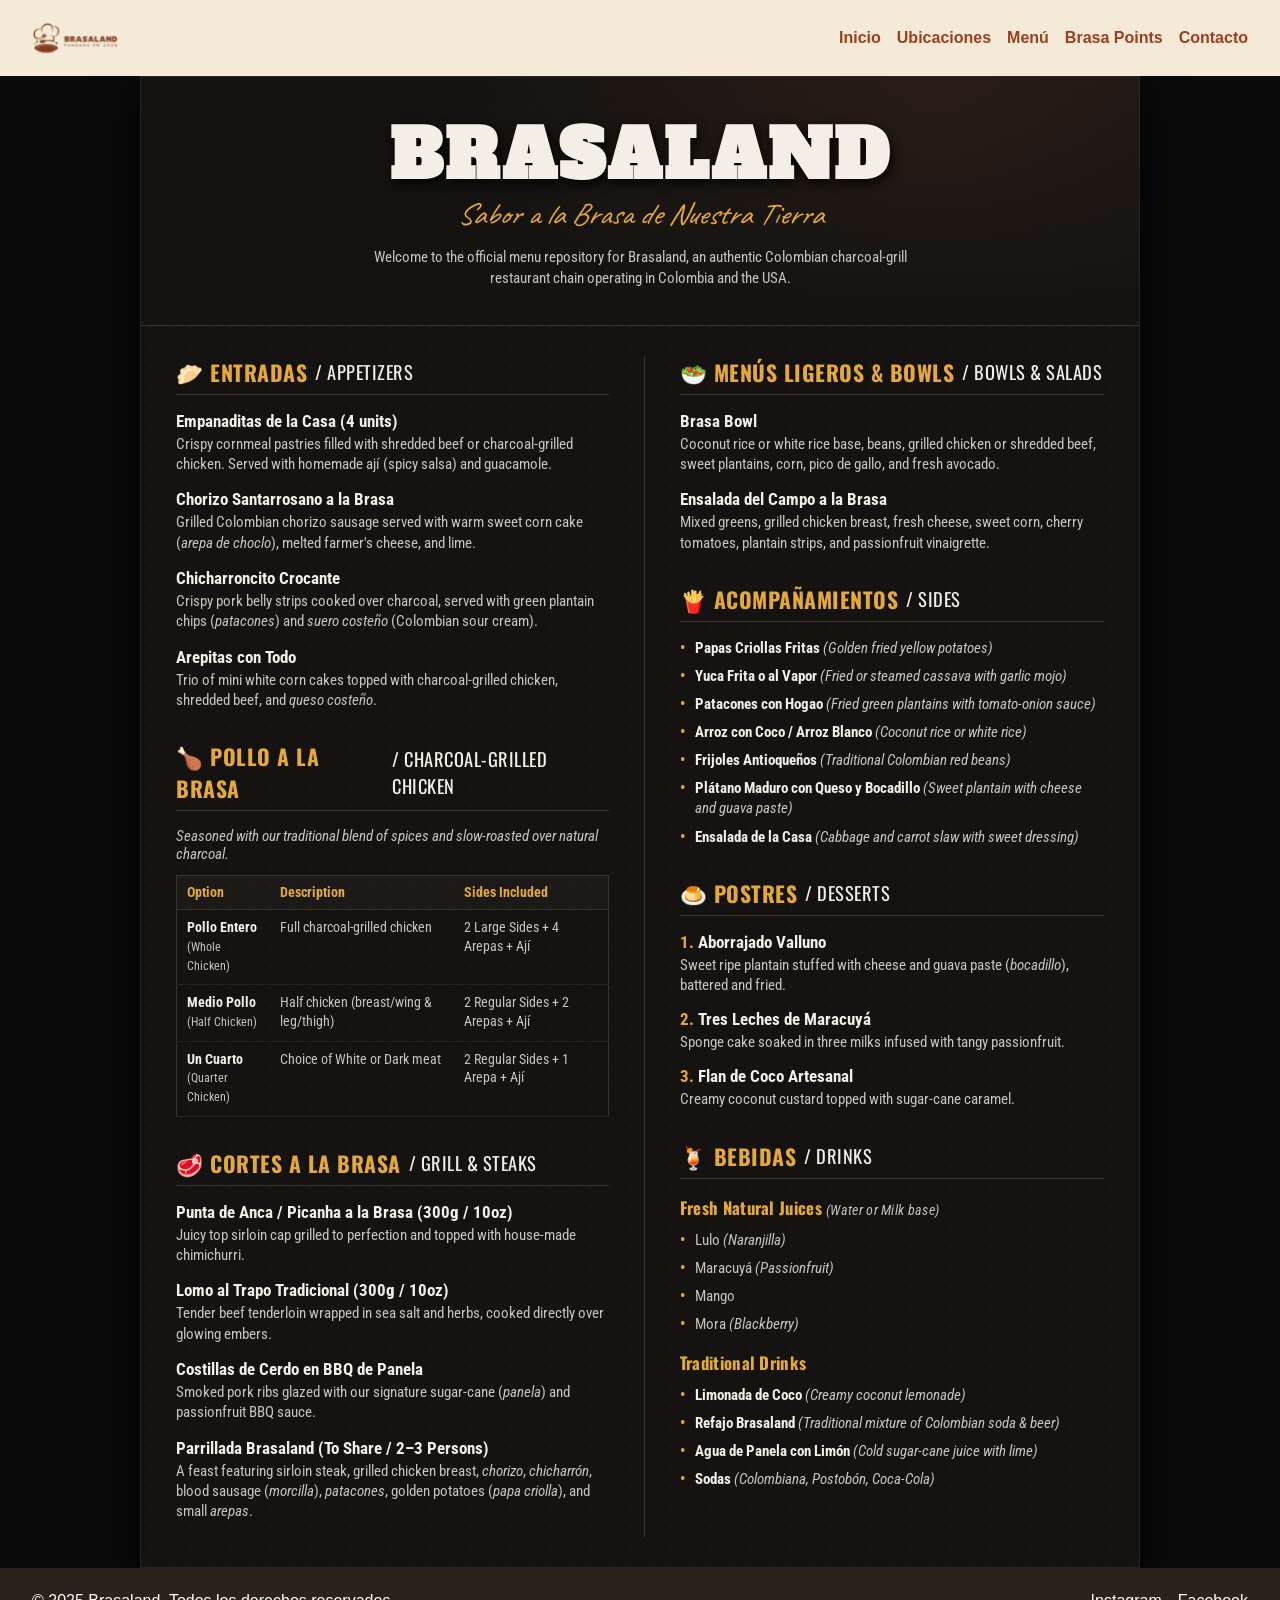
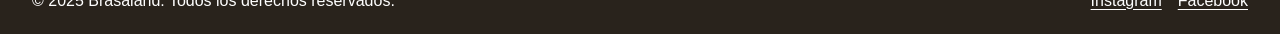
<file: uis/website/menu/index.html>
<!DOCTYPE html>
<html lang="es">
<head>
  <meta charset="UTF-8">
  <meta name="viewport" content="width=device-width, initial-scale=1.0">
  <title>Menú Brasaland - Sabor a la Brasa de Nuestra Tierra</title>
  <link href="https://fonts.googleapis.com/css2?family=Alfa+Slab+One&family=Caveat:wght@600&family=Oswald:wght@500;700&family=Roboto+Condensed:ital,wght@0,400;0,700;1,400&display=swap" rel="stylesheet">
  
  <style>
    :root {
      --bg-dark: #141312;
      --gold-accent: #E5A93B;
      --cream-text: #F4EFE6;
      --gray-desc: #C8C4BC;
      --border-subtle: #3A342D;
      --brand-fire: #9b3f1f;
      --brand-cream: #f4ead7;
      --brand-ink: #29231c;
      --brand-paper: #fffaf2;
      --brand-muted: #63584d;
    }

    * {
      box-sizing: border-box;
      margin: 0;
      padding: 0;
    }

    body {
      background-color: #0a0a0a;
      color: var(--cream-text);
      font-family: 'Roboto Condensed', sans-serif;
      min-height: 100vh;
      padding: 0;
    }

    /* Navegación compartida con la página de inicio */
    .site-header {
      position: relative;
      z-index: 2;
      display: flex;
      min-height: 4.5rem;
      align-items: center;
      justify-content: space-between;
      gap: 0.75rem;
      padding: 1rem 1.25rem;
      background-color: var(--brand-cream);
      color: var(--brand-ink);
      font-family: Arial, Helvetica, sans-serif;
    }

    .site-brand {
      display: inline-flex;
      flex: 0 0 auto;
      align-items: center;
      width: 5.5rem;
      height: 2.75rem;
      text-decoration: none;
    }

    .site-brand picture,
    .site-brand img {
      display: block;
      width: 100%;
      height: 100%;
    }

    .site-brand img {
      object-fit: contain;
      filter: brightness(0) saturate(100%) invert(25%) sepia(36%) saturate(1527%) hue-rotate(341deg) brightness(94%) contrast(91%);
    }

    .site-menu {
      position: relative;
    }

    .site-menu summary {
      display: grid;
      width: 2.875rem;
      height: 2.875rem;
      place-items: center;
      border-radius: 0.4rem;
      cursor: pointer;
      list-style: none;
    }

    .site-menu summary::-webkit-details-marker {
      display: none;
    }

    .site-menu summary::marker {
      content: "";
    }

    .site-menu summary img {
      display: block;
      width: 1.6875rem;
      height: auto;
      filter: brightness(0) saturate(100%) invert(25%) sepia(36%) saturate(1527%) hue-rotate(341deg) brightness(94%) contrast(91%);
    }

    .site-menu[open] nav {
      position: absolute;
      z-index: 3;
      top: calc(100% + 0.5rem);
      right: 0;
      width: min(17rem, calc(100vw - 2.5rem));
      padding: 0.75rem 1rem;
      border: 1px solid #d8c7b2;
      border-radius: 0.5rem;
      background: var(--brand-paper);
      box-shadow: 0 0.5rem 1.25rem rgb(41 35 28 / 16%);
    }

    .site-navigation,
    .social-links {
      display: flex;
      flex-wrap: wrap;
      gap: 0.35rem 1rem;
      margin: 0;
      padding: 0;
      list-style: none;
    }

    .site-navigation {
      flex-direction: column;
      gap: 0.25rem;
    }

    .site-navigation a {
      display: inline-block;
      width: 100%;
      padding: 0.35rem 0;
      color: var(--brand-fire);
      font-weight: 700;
      text-decoration: none;
    }

    .site-navigation a:hover {
      color: #702b16;
      text-decoration: underline;
    }

    .desktop-navigation {
      display: none;
    }

    .site-header :is(a, summary):focus-visible,
    .site-footer a:focus-visible {
      outline: 3px solid #fff;
      outline-offset: 2px;
      box-shadow: 0 0 0 5px var(--brand-ink);
    }

    .menu-container {
      width: 100%;
      max-width: 1000px;
      margin-inline: auto;
      background-color: var(--bg-dark);
      background-image: radial-gradient(rgba(255, 255, 255, 0.03) 1px, transparent 0);
      background-size: 20px 20px;
      border: 1px solid #2a2622;
      box-shadow: 0 15px 40px rgba(0, 0, 0, 0.85);
      overflow: hidden;
    }

    /* HEADER */
    .menu-header {
      text-align: center;
      padding: 45px 25px 35px;
      background: linear-gradient(to bottom, rgba(20, 19, 18, 0.55), var(--bg-dark)),
                  radial-gradient(circle at 80% 30%, rgba(229, 115, 36, 0.25), transparent 60%);
      border-bottom: 1px solid var(--border-subtle);
    }

    .brand-title {
      font-family: 'Alfa Slab One', serif;
      font-size: 4.2rem;
      letter-spacing: 3px;
      color: var(--cream-text);
      text-shadow: 2px 4px 12px rgba(0, 0, 0, 0.9);
      line-height: 1;
    }

    .brand-tagline {
      font-family: 'Caveat', cursive;
      font-size: 1.9rem;
      color: var(--gold-accent);
      margin-top: 6px;
    }

    .brand-intro {
      max-width: 580px;
      margin: 14px auto 0;
      font-size: 0.95rem;
      color: var(--gray-desc);
      line-height: 1.4;
    }

    /* GRID DE 2 COLUMNAS */
    .menu-grid {
      display: grid;
      grid-template-columns: 1.05fr 0.95fr;
      padding: 30px 35px;
      gap: 35px;
    }

    .col-left {
      border-right: 1px solid var(--border-subtle);
      padding-right: 35px;
    }

    /* SECCIONES */
    .menu-section {
      margin-bottom: 30px;
    }

    .menu-section:last-child {
      margin-bottom: 0;
    }

    .section-title {
      font-family: 'Oswald', sans-serif;
      font-size: 1.35rem;
      color: var(--gold-accent);
      text-transform: uppercase;
      letter-spacing: 0.5px;
      border-bottom: 1px solid var(--border-subtle);
      padding-bottom: 6px;
      margin-bottom: 16px;
      display: flex;
      align-items: center;
      gap: 8px;
    }

    .section-title span {
      color: var(--cream-text);
      font-weight: 400;
      font-size: 1.15rem;
    }

    .subsection-title {
      font-family: 'Oswald', sans-serif;
      font-size: 1.05rem;
      color: var(--gold-accent);
      margin: 16px 0 10px;
      letter-spacing: 0.3px;
    }

    .subsection-title em {
      color: var(--gray-desc);
      font-family: 'Roboto Condensed', sans-serif;
      font-size: 0.9rem;
      font-weight: 400;
    }

    /* ITEMS CON DESCRIPCIÓN */
    .menu-item {
      margin-bottom: 15px;
    }

    .item-name {
      font-weight: 700;
      font-size: 1.05rem;
      color: var(--cream-text);
    }

    .item-desc {
      font-size: 0.92rem;
      color: var(--gray-desc);
      line-height: 1.38;
      margin-top: 3px;
    }

    .section-subtitle {
      font-size: 0.92rem;
      color: var(--gray-desc);
      font-style: italic;
      margin-bottom: 12px;
    }

    /* TABLA POLLO A LA BRASA */
    .chicken-table {
      width: 100%;
      border-collapse: collapse;
      margin-top: 8px;
      font-size: 0.9rem;
      border: 1px solid var(--border-subtle);
    }

    .chicken-table th {
      text-align: left;
      color: var(--gold-accent);
      background-color: rgba(255, 255, 255, 0.03);
      border-bottom: 1px solid var(--border-subtle);
      padding: 8px 10px;
    }

    .chicken-table td {
      padding: 9px 10px;
      border-bottom: 1px solid #26221e;
      color: var(--gray-desc);
      vertical-align: top;
      line-height: 1.3;
    }

    .chicken-table td:first-child {
      color: var(--cream-text);
      font-weight: bold;
    }

    .chicken-table td:first-child small {
      font-weight: normal;
      color: var(--gray-desc);
    }

    /* LISTAS CON VIÑETAS */
    .bullet-list {
      list-style: none;
    }

    .bullet-list li {
      position: relative;
      padding-left: 15px;
      margin-bottom: 8px;
      font-size: 0.93rem;
      color: var(--gray-desc);
      line-height: 1.35;
    }

    .bullet-list li::before {
      content: "•";
      color: var(--gold-accent);
      position: absolute;
      left: 0;
      font-weight: bold;
    }

    .bullet-list strong {
      color: var(--cream-text);
    }

    /* LISTA NUMERADA (POSTRES) */
    .ordered-list {
      list-style: none;
      counter-reset: dessert-counter;
    }

    .ordered-list li {
      counter-increment: dessert-counter;
      margin-bottom: 14px;
    }

    .ordered-list .item-name::before {
      content: counter(dessert-counter) ". ";
      color: var(--gold-accent);
    }

    /* Footer compartido con la página de inicio */
    .site-footer {
      display: flex;
      flex-direction: column;
      gap: 0.75rem;
      padding: 1.5rem 1.25rem;
      background-color: var(--brand-ink);
      color: #fff;
      font-family: Arial, Helvetica, sans-serif;
    }

    .site-footer p {
      margin: 0;
    }

    .site-footer a {
      color: #fff;
      text-underline-offset: 0.18em;
    }

    .site-footer a:hover {
      color: #f9d5ad;
    }

    /* RESPONSIVE */
    @media (max-width: 768px) {
      .menu-grid {
        grid-template-columns: 1fr;
        padding: 25px 20px;
        gap: 25px;
      }
      .col-left {
        border-right: none;
        padding-right: 0;
        border-bottom: 1px solid var(--border-subtle);
        padding-bottom: 25px;
      }
      .brand-title {
        font-size: 2.8rem;
      }
    }

    @media (min-width: 40rem) {
      .site-header {
        padding-inline: 2rem;
      }

      .site-menu {
        display: none;
      }

      .desktop-navigation {
        display: block;
      }

      .site-navigation {
        flex-direction: row;
        gap: 0.35rem 1rem;
      }

      .site-navigation a {
        width: auto;
        padding: 0.35rem 0;
      }

      .site-footer {
        flex-direction: row;
        align-items: center;
        justify-content: space-between;
        padding-inline: 2rem;
      }
    }
  </style>
</head>
<body>

  <header class="site-header">
    <a class="site-brand" href="../../../index.html#inicio" aria-label="Brasaland, ir al inicio">
      <picture>
        <source media="(min-width: 64rem)" srcset="../../../uis/visual/logo/Brasaland-hz.svg">
        <source media="(min-width: 40rem)" srcset="../../../uis/visual/logo/Brasaland-hz-sm.svg">
        <img src="../../../uis/visual/logo/Brasaland-logo-vis.svg" alt="">
      </picture>
    </a>
    <details class="site-menu">
      <summary aria-label="Mostrar navegación principal">
        <img src="../../../uis/visual/hamburger-menu.svg" alt="">
      </summary>
      <nav aria-label="Navegación principal">
        <ul class="site-navigation">
          <li><a href="../../../index.html#inicio">Inicio</a></li>
          <li><a href="../../../index.html#ubicaciones">Ubicaciones</a></li>
          <li><a href="#menu" aria-current="page">Menú</a></li>
          <li><a href="../../../index.html#brasa-points">Brasa Points</a></li>
          <li><a href="../../../index.html#contacto">Contacto</a></li>
        </ul>
      </nav>
    </details>
    <nav class="desktop-navigation" aria-label="Navegación principal">
      <ul class="site-navigation">
        <li><a href="../../../index.html#inicio">Inicio</a></li>
        <li><a href="../../../index.html#ubicaciones">Ubicaciones</a></li>
        <li><a href="#menu" aria-current="page">Menú</a></li>
        <li><a href="../../../index.html#brasa-points">Brasa Points</a></li>
        <li><a href="../../../index.html#contacto">Contacto</a></li>
      </ul>
    </nav>
  </header>

  <div class="menu-container">
    <!-- ENCABEZADO -->
    <header class="menu-header">
      <h1 class="brand-title">BRASALAND</h1>
      <p class="brand-tagline"><em>Sabor a la Brasa de Nuestra Tierra</em></p>
      <p class="brand-intro">Welcome to the official menu repository for Brasaland, an authentic Colombian charcoal-grill restaurant chain operating in Colombia and the USA.</p>
    </header>

    <!-- CONTENIDO PRINCIPAL EN 2 COLUMNAS -->
    <main class="menu-grid" id="menu">
      
      <!-- COLUMNA IZQUIERDA -->
      <div class="col-left">
        
        <!-- ENTRADAS -->
        <section class="menu-section">
          <h2 class="section-title">🥟 ENTRADAS <span>/ APPETIZERS</span></h2>
          
          <article class="menu-item">
            <h3 class="item-name">Empanaditas de la Casa (4 units)</h3>
            <p class="item-desc">Crispy cornmeal pastries filled with shredded beef or charcoal-grilled chicken. Served with homemade ají (spicy salsa) and guacamole.</p>
          </article>

          <article class="menu-item">
            <h3 class="item-name">Chorizo Santarrosano a la Brasa</h3>
            <p class="item-desc">Grilled Colombian chorizo sausage served with warm sweet corn cake (<em>arepa de choclo</em>), melted farmer's cheese, and lime.</p>
          </article>

          <article class="menu-item">
            <h3 class="item-name">Chicharroncito Crocante</h3>
            <p class="item-desc">Crispy pork belly strips cooked over charcoal, served with green plantain chips (<em>patacones</em>) and <em>suero costeño</em> (Colombian sour cream).</p>
          </article>

          <article class="menu-item">
            <h3 class="item-name">Arepitas con Todo</h3>
            <p class="item-desc">Trio of mini white corn cakes topped with charcoal-grilled chicken, shredded beef, and <em>queso costeño</em>.</p>
          </article>
        </section>

        <!-- POLLO A LA BRASA -->
        <section class="menu-section">
          <h2 class="section-title">🍗 POLLO A LA BRASA <span>/ CHARCOAL-GRILLED CHICKEN</span></h2>
          <p class="section-subtitle">Seasoned with our traditional blend of spices and slow-roasted over natural charcoal.</p>
          
          <table class="chicken-table">
            <thead>
              <tr>
                <th scope="col">Option</th>
                <th scope="col">Description</th>
                <th scope="col">Sides Included</th>
              </tr>
            </thead>
            <tbody>
              <tr>
                <td>Pollo Entero<br><small>(Whole Chicken)</small></td>
                <td>Full charcoal-grilled chicken</td>
                <td>2 Large Sides + 4 Arepas + Ají</td>
              </tr>
              <tr>
                <td>Medio Pollo<br><small>(Half Chicken)</small></td>
                <td>Half chicken (breast/wing &amp; leg/thigh)</td>
                <td>2 Regular Sides + 2 Arepas + Ají</td>
              </tr>
              <tr>
                <td>Un Cuarto<br><small>(Quarter Chicken)</small></td>
                <td>Choice of White or Dark meat</td>
                <td>2 Regular Sides + 1 Arepa + Ají</td>
              </tr>
            </tbody>
          </table>
        </section>

        <!-- CORTES A LA BRASA -->
        <section class="menu-section">
          <h2 class="section-title">🥩 CORTES A LA BRASA <span>/ GRILL &amp; STEAKS</span></h2>
          
          <article class="menu-item">
            <h3 class="item-name">Punta de Anca / Picanha a la Brasa (300g / 10oz)</h3>
            <p class="item-desc">Juicy top sirloin cap grilled to perfection and topped with house-made chimichurri.</p>
          </article>

          <article class="menu-item">
            <h3 class="item-name">Lomo al Trapo Tradicional (300g / 10oz)</h3>
            <p class="item-desc">Tender beef tenderloin wrapped in sea salt and herbs, cooked directly over glowing embers.</p>
          </article>

          <article class="menu-item">
            <h3 class="item-name">Costillas de Cerdo en BBQ de Panela</h3>
            <p class="item-desc">Smoked pork ribs glazed with our signature sugar-cane (<em>panela</em>) and passionfruit BBQ sauce.</p>
          </article>

          <article class="menu-item">
            <h3 class="item-name">Parrillada Brasaland (To Share / 2–3 Persons)</h3>
            <p class="item-desc">A feast featuring sirloin steak, grilled chicken breast, <em>chorizo</em>, <em>chicharrón</em>, blood sausage (<em>morcilla</em>), <em>patacones</em>, golden potatoes (<em>papa criolla</em>), and small <em>arepas</em>.</p>
          </article>
        </section>

      </div>

      <!-- COLUMNA DERECHA -->
      <div class="col-right">
        
        <!-- MENÚS LIGEROS & BOWLS -->
        <section class="menu-section">
          <h2 class="section-title">🥗 MENÚS LIGEROS &amp; BOWLS <span>/ BOWLS &amp; SALADS</span></h2>
          
          <article class="menu-item">
            <h3 class="item-name">Brasa Bowl</h3>
            <p class="item-desc">Coconut rice or white rice base, beans, grilled chicken or shredded beef, sweet plantains, corn, pico de gallo, and fresh avocado.</p>
          </article>

          <article class="menu-item">
            <h3 class="item-name">Ensalada del Campo a la Brasa</h3>
            <p class="item-desc">Mixed greens, grilled chicken breast, fresh cheese, sweet corn, cherry tomatoes, plantain strips, and passionfruit vinaigrette.</p>
          </article>
        </section>

        <!-- ACOMPAÑAMIENTOS -->
        <section class="menu-section">
          <h2 class="section-title">🍟 ACOMPAÑAMIENTOS <span>/ SIDES</span></h2>
          <ul class="bullet-list">
            <li><strong>Papas Criollas Fritas</strong> <em>(Golden fried yellow potatoes)</em></li>
            <li><strong>Yuca Frita o al Vapor</strong> <em>(Fried or steamed cassava with garlic mojo)</em></li>
            <li><strong>Patacones con Hogao</strong> <em>(Fried green plantains with tomato-onion sauce)</em></li>
            <li><strong>Arroz con Coco / Arroz Blanco</strong> <em>(Coconut rice or white rice)</em></li>
            <li><strong>Frijoles Antioqueños</strong> <em>(Traditional Colombian red beans)</em></li>
            <li><strong>Plátano Maduro con Queso y Bocadillo</strong> <em>(Sweet plantain with cheese and guava paste)</em></li>
            <li><strong>Ensalada de la Casa</strong> <em>(Cabbage and carrot slaw with sweet dressing)</em></li>
          </ul>
        </section>

        <!-- POSTRES -->
        <section class="menu-section">
          <h2 class="section-title">🍮 POSTRES <span>/ DESSERTS</span></h2>
          <ol class="ordered-list">
            <li>
              <h3 class="item-name">Aborrajado Valluno</h3>
              <p class="item-desc">Sweet ripe plantain stuffed with cheese and guava paste (<em>bocadillo</em>), battered and fried.</p>
            </li>
            <li>
              <h3 class="item-name">Tres Leches de Maracuyá</h3>
              <p class="item-desc">Sponge cake soaked in three milks infused with tangy passionfruit.</p>
            </li>
            <li>
              <h3 class="item-name">Flan de Coco Artesanal</h3>
              <p class="item-desc">Creamy coconut custard topped with sugar-cane caramel.</p>
            </li>
          </ol>
        </section>

        <!-- BEBIDAS -->
        <section class="menu-section">
          <h2 class="section-title">🍹 BEBIDAS <span>/ DRINKS</span></h2>
          
          <h3 class="subsection-title">Fresh Natural Juices <em>(Water or Milk base)</em></h3>
          <ul class="bullet-list">
            <li>Lulo <em>(Naranjilla)</em></li>
            <li>Maracuyá <em>(Passionfruit)</em></li>
            <li>Mango</li>
            <li>Mora <em>(Blackberry)</em></li>
          </ul>

          <h3 class="subsection-title">Traditional Drinks</h3>
          <ul class="bullet-list">
            <li><strong>Limonada de Coco</strong> <em>(Creamy coconut lemonade)</em></li>
            <li><strong>Refajo Brasaland</strong> <em>(Traditional mixture of Colombian soda &amp; beer)</em></li>
            <li><strong>Agua de Panela con Limón</strong> <em>(Cold sugar-cane juice with lime)</em></li>
            <li><strong>Sodas</strong> <em>(Colombiana, Postobón, Coca-Cola)</em></li>
          </ul>
        </section>

      </div>

    </main>

  </div>

  <footer class="site-footer">
    <p>© 2025 Brasaland. Todos los derechos reservados.</p>
    <ul class="social-links" aria-label="Redes sociales">
      <li><a href="https://instagram.com/brasaland">Instagram</a></li>
      <li><a href="https://facebook.com/brasaland">Facebook</a></li>
    </ul>
  </footer>

</body>
</html>
</file>
